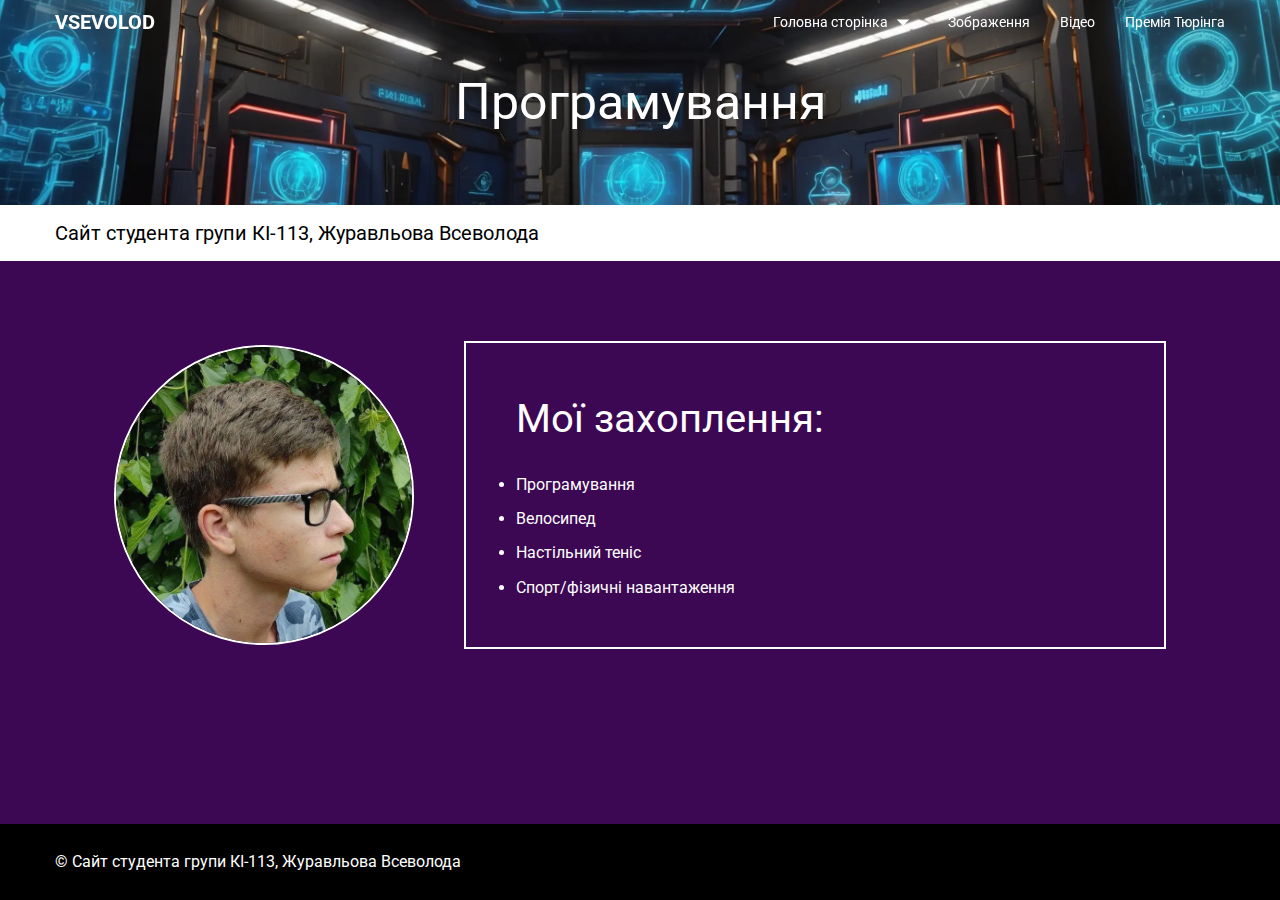
<file: index.html>
<!DOCTYPE html>
<html lang="en">

<head>
	<title>Сайт студента КІ-113, Журавльова Всеволода</title>
	<meta charset="UTF-8">
	<meta name="format-detection" content="telephone=no">
	<!-- <style>body{opacity: 0;}</style> -->
	<link rel="stylesheet" href="css/style.min.css?_v=20240503180921">
	<link rel="shortcut icon" href="favicon.ico">
	<meta name="robots" content="noindex, nofollow">
	<meta name="viewport" content="width=device-width, initial-scale=1.0">
	<meta property="og:title" content="Всеволод">
	<meta property="og:type" content="website">
	<meta property="og:description" content="Сайт студента КІ-113, Всеволода Журавльова">
	<meta itemprop="name" content="Всеволод">
	<meta itemprop="description" content="Сайт студента КІ-113, Всеволода Журавльова">
</head>

<body>
	<div class="wrapper">
		<header class="header">
			<div class="header__container">
				<a href="./index.html" class="header__logo">VSEVOLOD</a>
				<div class="header__menu menu">
					<button type="button" class="menu__icon icon-menu">
						<div class="icon-menu__open">
							<img src="img/icons/menu.svg" alt="Menu Icon">
						</div>
						<div class="icon-menu__close">
							<img src="img/icons/close.svg" alt="Close Icon">
						</div>
					</button>
					<nav class="menu__body">
						<ul class="menu__list">
							<li class="menu__item menu__item_menu">
								<div class="spoller">
									<a href="./index.html" class="menu__link">Головна сторінка</a>
									<div class="spoller__icon spoller-icon">
										<svg xmlns="http://www.w3.org/2000/svg" viewBox="0 -960 960 960">
											<path d="M480-360 280-560h400L480-360Z" />
										</svg>
									</div>
								</div>
								<ul class="menu__submenu submenu">
									<li class="submenu__item"><a href="./resources.html" class="submenu__link">Де вивчати?</a></li>
									<li class="submenu__item"><a href="./interesting.html" class="submenu__link">Цікаво знати</a></li>
								</ul>
							</li>
							<li class="menu__item"><a href="./gallery.html" class="menu__link">Зображення</a></li>
							<li class="menu__item"><a href="./video.html" class="menu__link">Відео</a></li>
							<li class="menu__item"><a href="./turing.html" class="menu__link">Премія Тюрінга</a></li>
						</ul>
					</nav>
				</div>
			</div>
		</header>
		<main class="page">
			<section class="page__hero hero">
				<div class="hero__header hero-header">
					<div class="hero-header__container">
						<h1 class="hero-header__title">Програмування</h1>
					</div>
				</div>
				<div class="hero__title hero-title">
					<div class="hero-title__container">
						<h2 class="hero-title__text">Сайт студента групи КІ-113, Журавльова Всеволода</h2>
					</div>
				</div>
				<div class="hero__content hero-content">
					<div class="hero-content__container">
						<div class="hero-content__photo">
							<img src="img/index/hero/image.webp" alt="Image">
						</div>
						<div class="hero-content__content">
							<h3 class="hero-content__title">Мої захоплення:</h3>
							<ul class="hero-content__list hobbies-list">
								<li class="hobbies-list__item">Програмування</li>
								<li class="hobbies-list__item">Велосипед</li>
								<li class="hobbies-list__item">Настільний теніс</li>
								<li class="hobbies-list__item">Спорт/фізичні навантаження</li>
							</ul>
						</div>
					</div>
				</div>
			</section>
		</main>
		<footer class="footer">
			<div class="footer__container">
				<div class="footer__copyright">© Сайт студента групи КІ-113, Журавльова Всеволода</div>
			</div>
		</footer>
	</div>
	<script src="js/app.min.js?_v=20240503180921"></script>
</body>

</html>
</file>
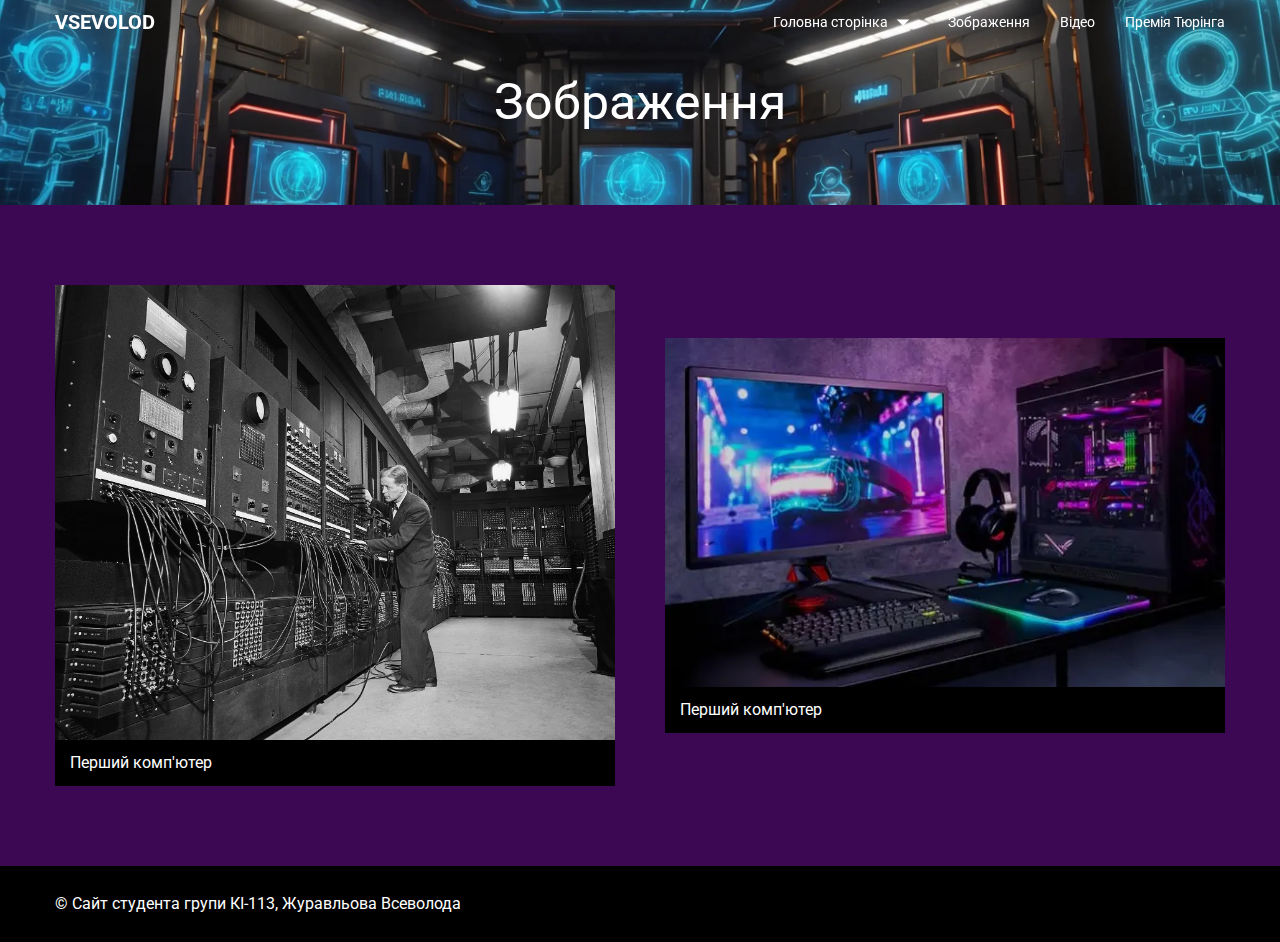
<file: gallery.html>
<!DOCTYPE html>
<html lang="en">

<head>
	<title>Зображення</title>
	<meta charset="UTF-8">
	<meta name="format-detection" content="telephone=no">
	<!-- <style>body{opacity: 0;}</style> -->
	<link rel="stylesheet" href="css/style.min.css?_v=20240503180921">
	<link rel="shortcut icon" href="favicon.ico">
	<meta name="robots" content="noindex, nofollow">
	<meta name="viewport" content="width=device-width, initial-scale=1.0">
	<meta property="og:title" content="Всеволод">
	<meta property="og:type" content="website">
	<meta property="og:description" content="Сайт студента КІ-113, Всеволода Журавльова">
	<meta itemprop="name" content="Всеволод">
	<meta itemprop="description" content="Сайт студента КІ-113, Всеволода Журавльова">
</head>

<body>
	<div class="wrapper">
		<header class="header">
			<div class="header__container">
				<a href="./index.html" class="header__logo">VSEVOLOD</a>
				<div class="header__menu menu">
					<button type="button" class="menu__icon icon-menu">
						<div class="icon-menu__open">
							<img src="img/icons/menu.svg" alt="Menu Icon">
						</div>
						<div class="icon-menu__close">
							<img src="img/icons/close.svg" alt="Close Icon">
						</div>
					</button>
					<nav class="menu__body">
						<ul class="menu__list">
							<li class="menu__item menu__item_menu">
								<div class="spoller">
									<a href="./index.html" class="menu__link">Головна сторінка</a>
									<div class="spoller__icon spoller-icon">
										<svg xmlns="http://www.w3.org/2000/svg" viewBox="0 -960 960 960">
											<path d="M480-360 280-560h400L480-360Z" />
										</svg>
									</div>
								</div>
								<ul class="menu__submenu submenu">
									<li class="submenu__item"><a href="./resources.html" class="submenu__link">Де вивчати?</a></li>
									<li class="submenu__item"><a href="./interesting.html" class="submenu__link">Цікаво знати</a></li>
								</ul>
							</li>
							<li class="menu__item"><a href="./gallery.html" class="menu__link">Зображення</a></li>
							<li class="menu__item"><a href="./video.html" class="menu__link">Відео</a></li>
							<li class="menu__item"><a href="./turing.html" class="menu__link">Премія Тюрінга</a></li>
						</ul>
					</nav>
				</div>
			</div>
		</header>
		<main class="page">
			<section class="page__hero hero">
				<div class="hero__header hero-header">
					<div class="hero-header__container">
						<h1 class="hero-header__title">Зображення</h1>
					</div>
				</div>
				<div class="hero__content hero-content">
					<div class="hero-content__container">
						<div class="hero-content__gallery gallery">
							<figure class="gallery__image">
								<img src="img/gallery/01.webp" alt="Перший комп'ютер" />
								<figcaption>Перший комп'ютер</figcaption>
							</figure>
							<figure class="gallery__image">
								<img src="img/gallery/02.webp" alt="Перший комп'ютер" />
								<figcaption>Перший комп'ютер</figcaption>
							</figure>
						</div>
					</div>
				</div>
			</section>
		</main>
		<footer class="footer">
			<div class="footer__container">
				<div class="footer__copyright">© Сайт студента групи КІ-113, Журавльова Всеволода</div>
			</div>
		</footer>
	</div>
	<script src="js/app.min.js?_v=20240503180921"></script>
</body>

</html>
</file>
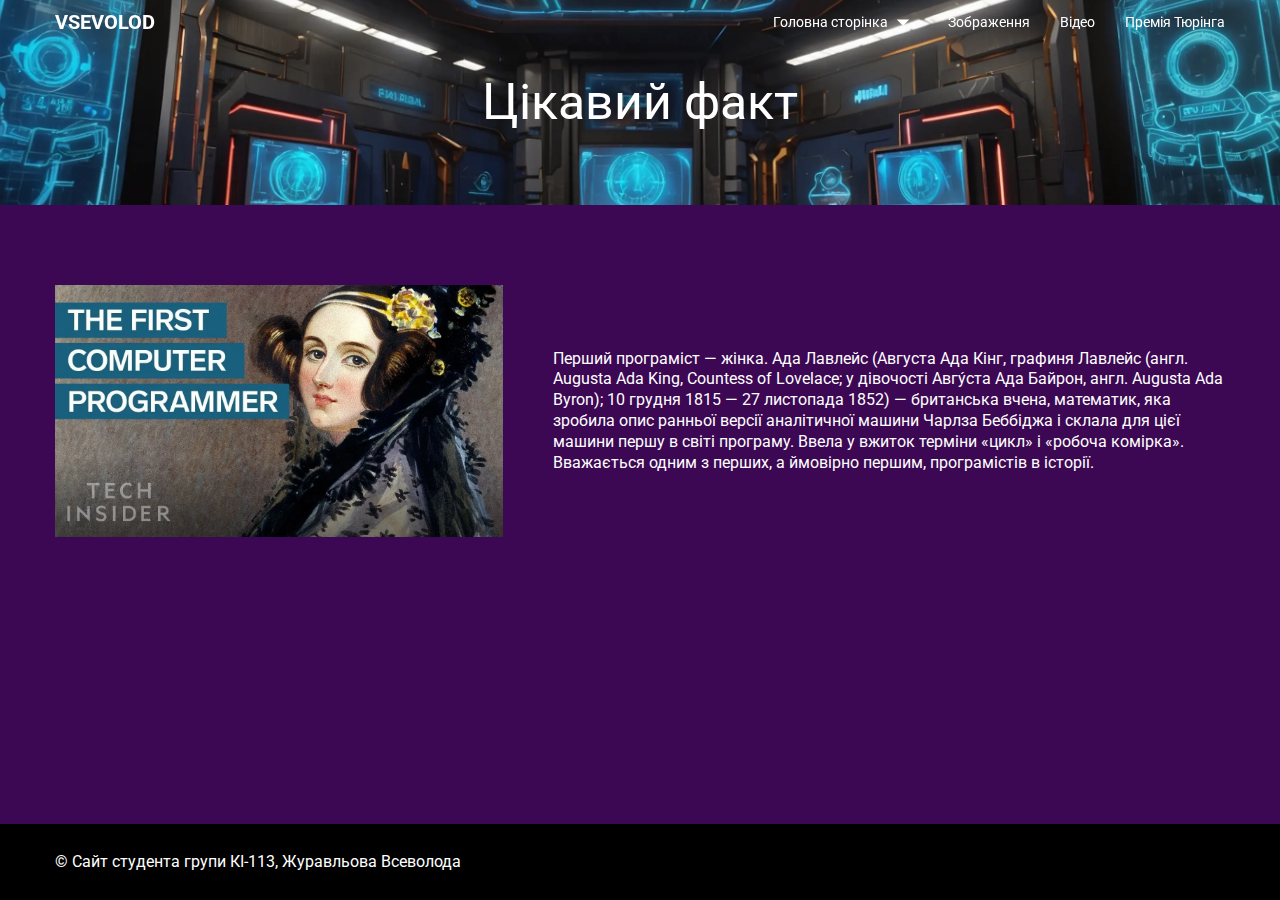
<file: interesting.html>
<!DOCTYPE html>
<html lang="en">

<head>
	<title>Цікавий факт про програмування</title>
	<meta charset="UTF-8">
	<meta name="format-detection" content="telephone=no">
	<!-- <style>body{opacity: 0;}</style> -->
	<link rel="stylesheet" href="css/style.min.css?_v=20240503180921">
	<link rel="shortcut icon" href="favicon.ico">
	<meta name="robots" content="noindex, nofollow">
	<meta name="viewport" content="width=device-width, initial-scale=1.0">
	<meta property="og:title" content="Всеволод">
	<meta property="og:type" content="website">
	<meta property="og:description" content="Сайт студента КІ-113, Всеволода Журавльова">
	<meta itemprop="name" content="Всеволод">
	<meta itemprop="description" content="Сайт студента КІ-113, Всеволода Журавльова">
</head>

<body>
	<div class="wrapper">
		<header class="header">
			<div class="header__container">
				<a href="./index.html" class="header__logo">VSEVOLOD</a>
				<div class="header__menu menu">
					<button type="button" class="menu__icon icon-menu">
						<div class="icon-menu__open">
							<img src="img/icons/menu.svg" alt="Menu Icon">
						</div>
						<div class="icon-menu__close">
							<img src="img/icons/close.svg" alt="Close Icon">
						</div>
					</button>
					<nav class="menu__body">
						<ul class="menu__list">
							<li class="menu__item menu__item_menu">
								<div class="spoller">
									<a href="./index.html" class="menu__link">Головна сторінка</a>
									<div class="spoller__icon spoller-icon">
										<svg xmlns="http://www.w3.org/2000/svg" viewBox="0 -960 960 960">
											<path d="M480-360 280-560h400L480-360Z" />
										</svg>
									</div>
								</div>
								<ul class="menu__submenu submenu">
									<li class="submenu__item"><a href="./resources.html" class="submenu__link">Де вивчати?</a></li>
									<li class="submenu__item"><a href="./interesting.html" class="submenu__link">Цікаво знати</a></li>
								</ul>
							</li>
							<li class="menu__item"><a href="./gallery.html" class="menu__link">Зображення</a></li>
							<li class="menu__item"><a href="./video.html" class="menu__link">Відео</a></li>
							<li class="menu__item"><a href="./turing.html" class="menu__link">Премія Тюрінга</a></li>
						</ul>
					</nav>
				</div>
			</div>
		</header>
		<main class="page">
			<section class="page__hero hero">
				<div class="hero__header hero-header">
					<div class="hero-header__container">
						<h1 class="hero-header__title">Цікавий факт</h1>
					</div>
				</div>
				<div class="hero__content hero-content">
					<div class="hero-content__container">
						<div class="hero-content__image">
							<img src="img/interesting/image.webp" alt="Image">
						</div>
						<div class="hero-content__text">
							<p>Перший програміст — жінка. Ада Лавлейс (Августа Ада Кінг, графиня Лавлейс (англ. Augusta Ada King, Countess of Lovelace; у дівочості Авгу́ста Ада Байрон, англ. Augusta Ada Byron); 10 грудня 1815 — 27 листопада 1852) — британська вчена, математик, яка зробила опис ранньої версії аналітичної машини Чарлза Беббіджа і склала для цієї машини першу в світі програму. Ввела у вжиток терміни «цикл» і «робоча комірка». Вважається одним з перших, а ймовірно першим, програмістів в історії.</p>
						</div>
					</div>
				</div>
			</section>
		</main>
		<footer class="footer">
			<div class="footer__container">
				<div class="footer__copyright">© Сайт студента групи КІ-113, Журавльова Всеволода</div>
			</div>
		</footer>
	</div>
	<script src="js/app.min.js?_v=20240503180921"></script>
</body>

</html>
</file>
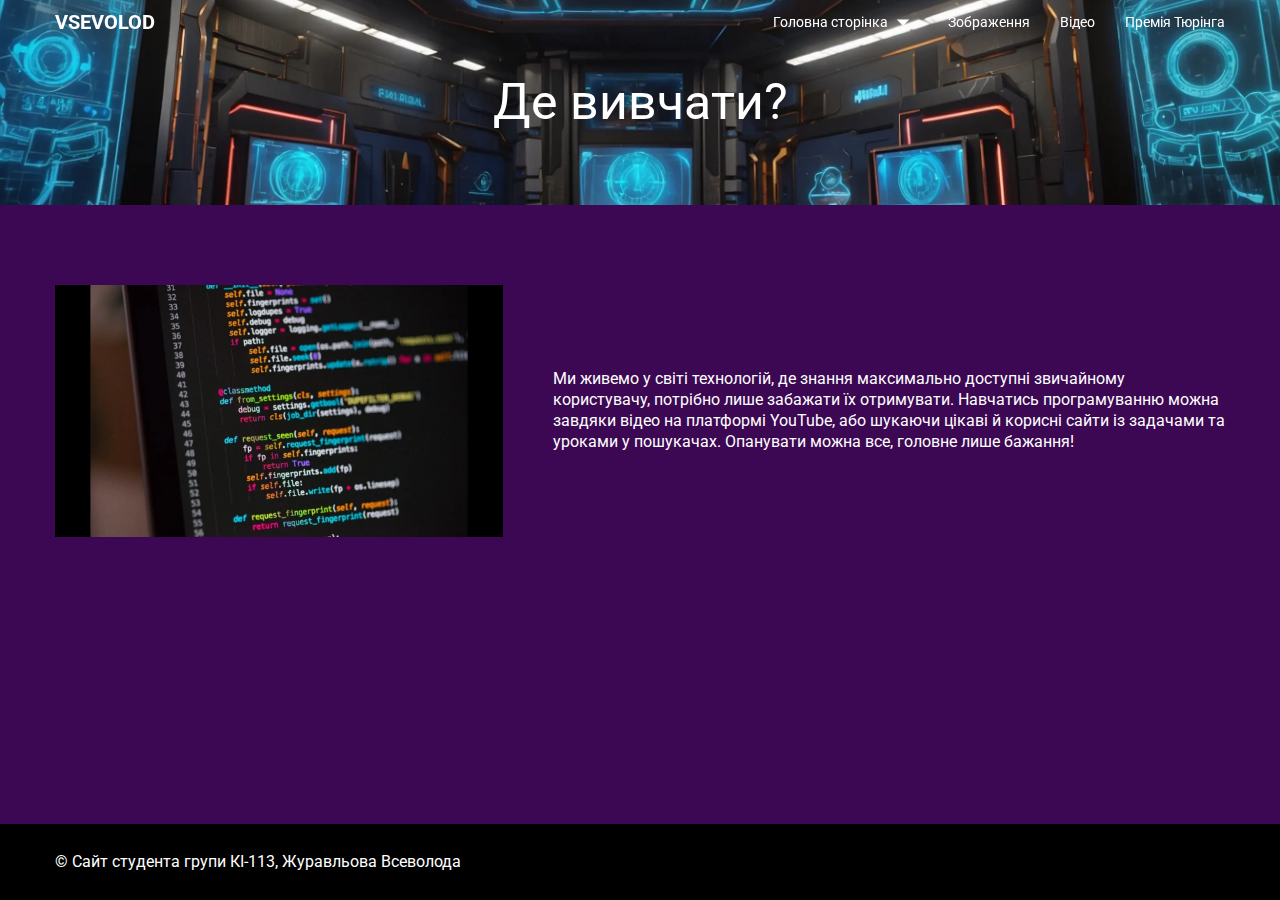
<file: resources.html>
<!DOCTYPE html>
<html lang="en">

<head>
	<title>Де вивчати програмування?</title>
	<meta charset="UTF-8">
	<meta name="format-detection" content="telephone=no">
	<!-- <style>body{opacity: 0;}</style> -->
	<link rel="stylesheet" href="css/style.min.css?_v=20240503180921">
	<link rel="shortcut icon" href="favicon.ico">
	<meta name="robots" content="noindex, nofollow">
	<meta name="viewport" content="width=device-width, initial-scale=1.0">
	<meta property="og:title" content="Всеволод">
	<meta property="og:type" content="website">
	<meta property="og:description" content="Сайт студента КІ-113, Всеволода Журавльова">
	<meta itemprop="name" content="Всеволод">
	<meta itemprop="description" content="Сайт студента КІ-113, Всеволода Журавльова">
</head>

<body>
	<div class="wrapper">
		<header class="header">
			<div class="header__container">
				<a href="./index.html" class="header__logo">VSEVOLOD</a>
				<div class="header__menu menu">
					<button type="button" class="menu__icon icon-menu">
						<div class="icon-menu__open">
							<img src="img/icons/menu.svg" alt="Menu Icon">
						</div>
						<div class="icon-menu__close">
							<img src="img/icons/close.svg" alt="Close Icon">
						</div>
					</button>
					<nav class="menu__body">
						<ul class="menu__list">
							<li class="menu__item menu__item_menu">
								<div class="spoller">
									<a href="./index.html" class="menu__link">Головна сторінка</a>
									<div class="spoller__icon spoller-icon">
										<svg xmlns="http://www.w3.org/2000/svg" viewBox="0 -960 960 960">
											<path d="M480-360 280-560h400L480-360Z" />
										</svg>
									</div>
								</div>
								<ul class="menu__submenu submenu">
									<li class="submenu__item"><a href="./resources.html" class="submenu__link">Де вивчати?</a></li>
									<li class="submenu__item"><a href="./interesting.html" class="submenu__link">Цікаво знати</a></li>
								</ul>
							</li>
							<li class="menu__item"><a href="./gallery.html" class="menu__link">Зображення</a></li>
							<li class="menu__item"><a href="./video.html" class="menu__link">Відео</a></li>
							<li class="menu__item"><a href="./turing.html" class="menu__link">Премія Тюрінга</a></li>
						</ul>
					</nav>
				</div>
			</div>
		</header>
		<main class="page">
			<section class="page__hero hero">
				<div class="hero__header hero-header">
					<div class="hero-header__container">
						<h1 class="hero-header__title">Де вивчати?</h1>
					</div>
				</div>
				<div class="hero__content hero-content">
					<div class="hero-content__container">
						<div class="hero-content__image">
							<img src="img/resources/image.webp" alt="Image">
						</div>
						<div class="hero-content__text">
							<p>Ми живемо у світі технологій, де знання максимально доступні звичайному користувачу, потрібно лише забажати їх отримувати. Навчатись програмуванню можна завдяки відео на платформі YouTube, або шукаючи цікаві й корисні сайти із задачами та уроками у пошукачах. Опанувати можна все, головне лише бажання!</p>
						</div>
					</div>
				</div>
			</section>
		</main>
		<footer class="footer">
			<div class="footer__container">
				<div class="footer__copyright">© Сайт студента групи КІ-113, Журавльова Всеволода</div>
			</div>
		</footer>
	</div>
	<script src="js/app.min.js?_v=20240503180921"></script>
</body>

</html>
</file>
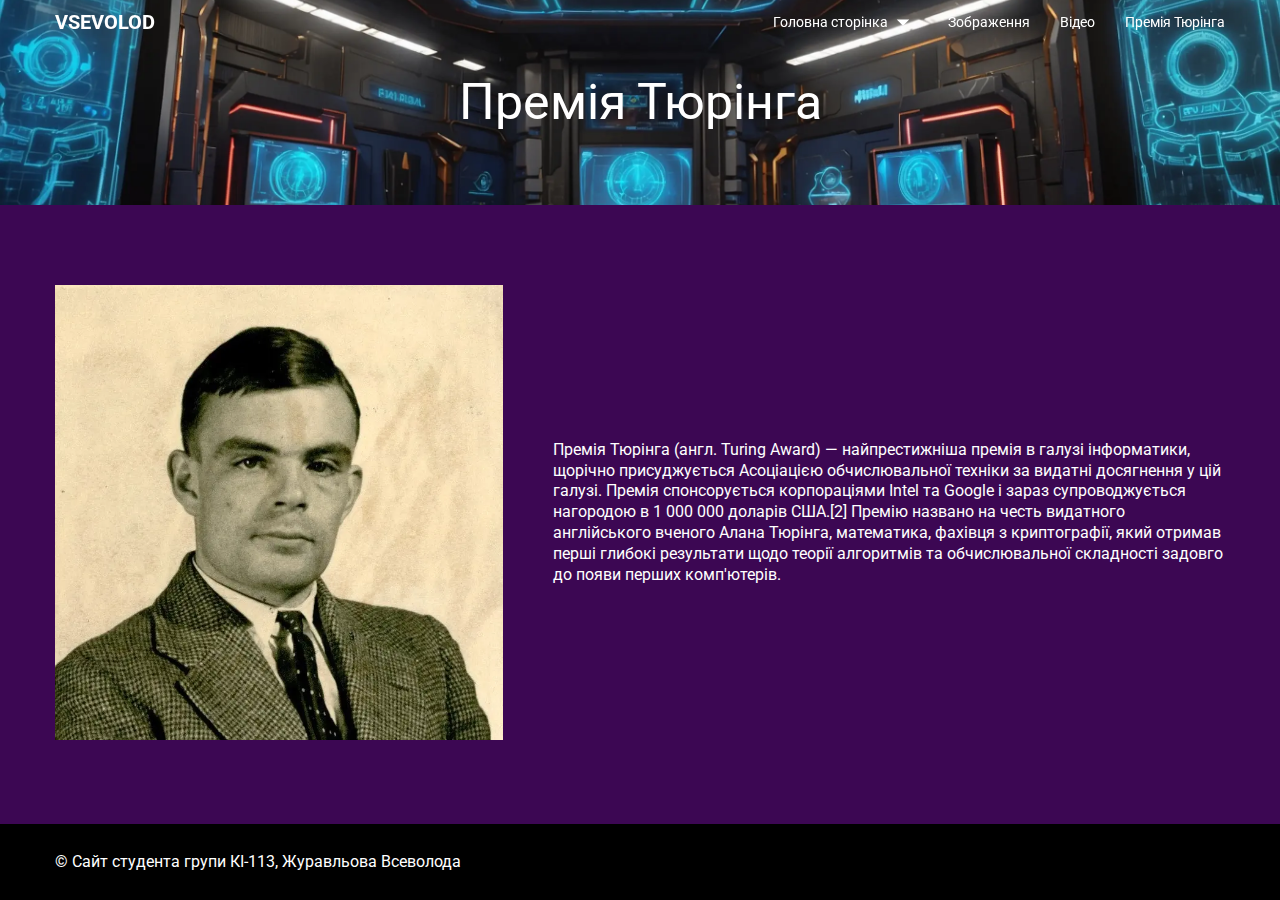
<file: turing.html>
<!DOCTYPE html>
<html lang="en">

<head>
	<title>Премія Тюрінга</title>
	<meta charset="UTF-8">
	<meta name="format-detection" content="telephone=no">
	<!-- <style>body{opacity: 0;}</style> -->
	<link rel="stylesheet" href="css/style.min.css?_v=20240503180921">
	<link rel="shortcut icon" href="favicon.ico">
	<meta name="robots" content="noindex, nofollow">
	<meta name="viewport" content="width=device-width, initial-scale=1.0">
	<meta property="og:title" content="Всеволод">
	<meta property="og:type" content="website">
	<meta property="og:description" content="Сайт студента КІ-113, Всеволода Журавльова">
	<meta itemprop="name" content="Всеволод">
	<meta itemprop="description" content="Сайт студента КІ-113, Всеволода Журавльова">
</head>

<body>
	<div class="wrapper">
		<header class="header">
			<div class="header__container">
				<a href="./index.html" class="header__logo">VSEVOLOD</a>
				<div class="header__menu menu">
					<button type="button" class="menu__icon icon-menu">
						<div class="icon-menu__open">
							<img src="img/icons/menu.svg" alt="Menu Icon">
						</div>
						<div class="icon-menu__close">
							<img src="img/icons/close.svg" alt="Close Icon">
						</div>
					</button>
					<nav class="menu__body">
						<ul class="menu__list">
							<li class="menu__item menu__item_menu">
								<div class="spoller">
									<a href="./index.html" class="menu__link">Головна сторінка</a>
									<div class="spoller__icon spoller-icon">
										<svg xmlns="http://www.w3.org/2000/svg" viewBox="0 -960 960 960">
											<path d="M480-360 280-560h400L480-360Z" />
										</svg>
									</div>
								</div>
								<ul class="menu__submenu submenu">
									<li class="submenu__item"><a href="./resources.html" class="submenu__link">Де вивчати?</a></li>
									<li class="submenu__item"><a href="./interesting.html" class="submenu__link">Цікаво знати</a></li>
								</ul>
							</li>
							<li class="menu__item"><a href="./gallery.html" class="menu__link">Зображення</a></li>
							<li class="menu__item"><a href="./video.html" class="menu__link">Відео</a></li>
							<li class="menu__item"><a href="./turing.html" class="menu__link">Премія Тюрінга</a></li>
						</ul>
					</nav>
				</div>
			</div>
		</header>
		<main class="page">
			<section class="page__hero hero">
				<div class="hero__header hero-header">
					<div class="hero-header__container">
						<h1 class="hero-header__title">Премія Тюрінга</h1>
					</div>
				</div>
				<div class="hero__content hero-content">
					<div class="hero-content__container">
						<div class="hero-content__image">
							<img src="img/turing/image.webp" alt="Image">
						</div>
						<div class="hero-content__text">
							<p>Премія Тюрінга (англ. Turing Award) — найпрестижніша премія в галузі інформатики, щорічно присуджується Асоціацією обчислювальної техніки за видатні досягнення у цій галузі. Премія спонсорується корпораціями Intel та Google і зараз супроводжується нагородою в 1 000 000 доларів США.[2] Премію названо на честь видатного англійського вченого Алана Тюрінга, математика, фахівця з криптографії, який отримав перші глибокі результати щодо теорії алгоритмів та обчислювальної складності задовго до появи перших комп'ютерів.</p>
						</div>
					</div>
				</div>
			</section>
		</main>
		<footer class="footer">
			<div class="footer__container">
				<div class="footer__copyright">© Сайт студента групи КІ-113, Журавльова Всеволода</div>
			</div>
		</footer>
	</div>
	<script src="js/app.min.js?_v=20240503180921"></script>
</body>

</html>
</file>
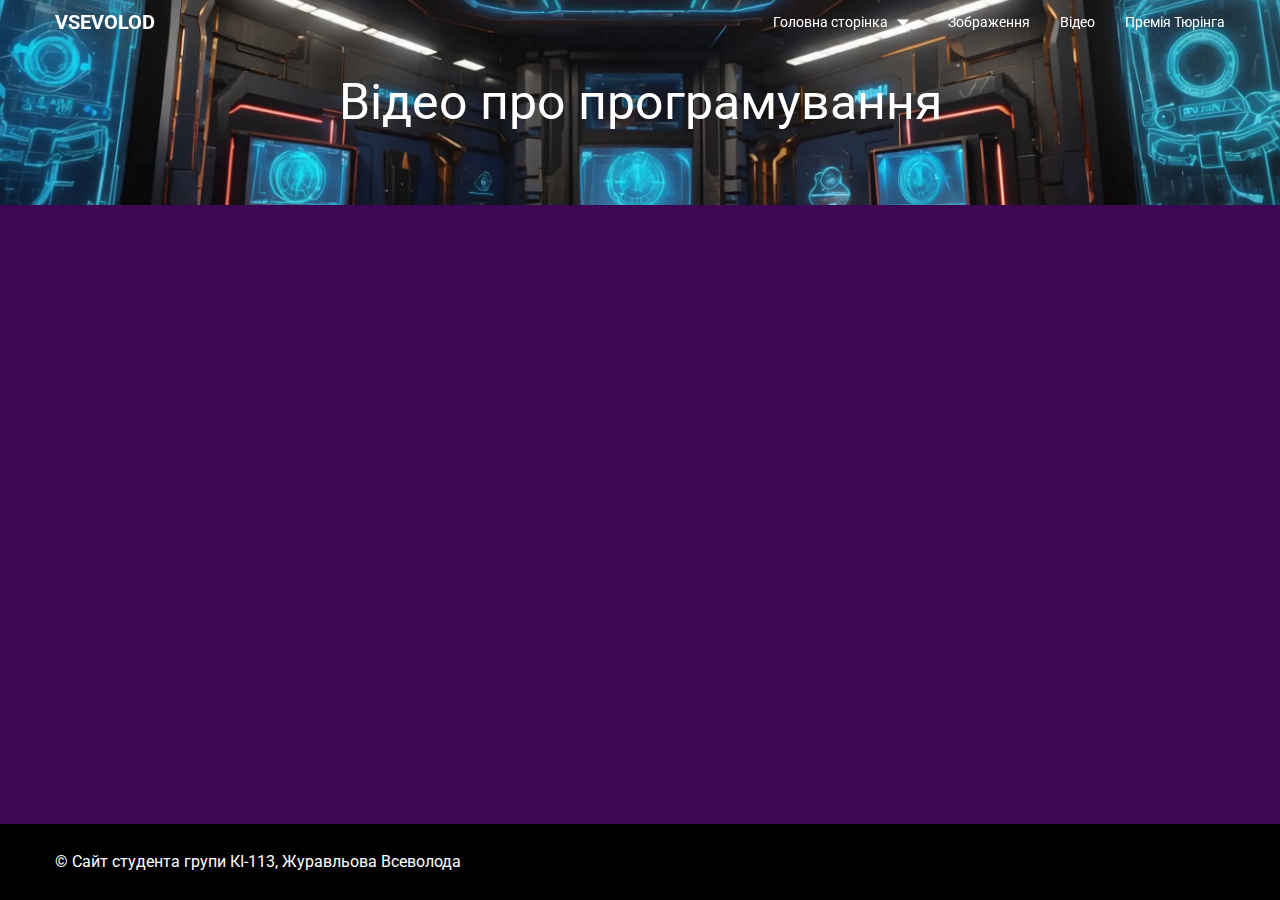
<file: video.html>
<!DOCTYPE html>
<html lang="en">

<head>
	<title>Відео про програмування</title>
	<meta charset="UTF-8">
	<meta name="format-detection" content="telephone=no">
	<!-- <style>body{opacity: 0;}</style> -->
	<link rel="stylesheet" href="css/style.min.css?_v=20240503180921">
	<link rel="shortcut icon" href="favicon.ico">
	<meta name="robots" content="noindex, nofollow">
	<meta name="viewport" content="width=device-width, initial-scale=1.0">
	<meta property="og:title" content="Всеволод">
	<meta property="og:type" content="website">
	<meta property="og:description" content="Сайт студента КІ-113, Всеволода Журавльова">
	<meta itemprop="name" content="Всеволод">
	<meta itemprop="description" content="Сайт студента КІ-113, Всеволода Журавльова">
</head>

<body>
	<div class="wrapper">
		<header class="header">
			<div class="header__container">
				<a href="./index.html" class="header__logo">VSEVOLOD</a>
				<div class="header__menu menu">
					<button type="button" class="menu__icon icon-menu">
						<div class="icon-menu__open">
							<img src="img/icons/menu.svg" alt="Menu Icon">
						</div>
						<div class="icon-menu__close">
							<img src="img/icons/close.svg" alt="Close Icon">
						</div>
					</button>
					<nav class="menu__body">
						<ul class="menu__list">
							<li class="menu__item menu__item_menu">
								<div class="spoller">
									<a href="./index.html" class="menu__link">Головна сторінка</a>
									<div class="spoller__icon spoller-icon">
										<svg xmlns="http://www.w3.org/2000/svg" viewBox="0 -960 960 960">
											<path d="M480-360 280-560h400L480-360Z" />
										</svg>
									</div>
								</div>
								<ul class="menu__submenu submenu">
									<li class="submenu__item"><a href="./resources.html" class="submenu__link">Де вивчати?</a></li>
									<li class="submenu__item"><a href="./interesting.html" class="submenu__link">Цікаво знати</a></li>
								</ul>
							</li>
							<li class="menu__item"><a href="./gallery.html" class="menu__link">Зображення</a></li>
							<li class="menu__item"><a href="./video.html" class="menu__link">Відео</a></li>
							<li class="menu__item"><a href="./turing.html" class="menu__link">Премія Тюрінга</a></li>
						</ul>
					</nav>
				</div>
			</div>
		</header>
		<main class="page">
			<section class="page__hero hero">
				<div class="hero__header hero-header">
					<div class="hero-header__container">
						<h1 class="hero-header__title">Відео про програмування</h1>
					</div>
				</div>
				<div class="hero__content hero-content">
					<div class="hero-content__container">
						<div class="hero-content__videos">
							<div class="hero-content__video">
								<iframe width="560" height="315" src="https://www.youtube.com/embed/f5I98w4x2_0?si=nA_q_Mw7CE-XyzKX&amp;controls=0" title="YouTube video player" frameborder="0" allow="accelerometer; autoplay; clipboard-write; encrypted-media; gyroscope; picture-in-picture; web-share" referrerpolicy="strict-origin-when-cross-origin" allowfullscreen></iframe>
							</div>
							<div class="hero-content__video">
								<iframe width="560" height="315" src="https://www.youtube.com/embed/tMUi0wdoVgk?si=_3Jrjs8y78PepkOc&amp;controls=0" title="YouTube video player" frameborder="0" allow="accelerometer; autoplay; clipboard-write; encrypted-media; gyroscope; picture-in-picture; web-share" referrerpolicy="strict-origin-when-cross-origin" allowfullscreen></iframe>
							</div>
						</div>
					</div>
				</div>
			</section>
		</main>
		<footer class="footer">
			<div class="footer__container">
				<div class="footer__copyright">© Сайт студента групи КІ-113, Журавльова Всеволода</div>
			</div>
		</footer>
	</div>
	<script src="js/app.min.js?_v=20240503180921"></script>
</body>

</html>
</file>
<file: css/style.min.css>
@import url(https://fonts.googleapis.com/css2?family=Roboto&display=swap);*{padding:0;margin:0;border:0}*,*::after,*::before{box-sizing:border-box}*::after,*::before{display:inline-block}body,html{height:100%;min-width:320px}body{color:#000;line-height:1;font-family:Roboto;font-size:1rem;-ms-text-size-adjust:100%;-moz-text-size-adjust:100%;-webkit-text-size-adjust:100%;-webkit-font-smoothing:antialiased;-moz-osx-font-smoothing:grayscale}button,input,textarea{font-family:Roboto;font-size:inherit;line-height:inherit;color:inherit;background-color:transparent}input,textarea{width:100%}button,option,select{cursor:pointer}a{display:inline-block;color:inherit;text-decoration:none}ul li{list-style:none}img{vertical-align:top}h1,h2,h3,h4,h5,h6{font-weight:inherit;font-size:inherit}.lock body{overflow:hidden;touch-action:none;-ms-scroll-chaining:none;overscroll-behavior:none}.wrapper{min-height:100%;display:flex;flex-direction:column;overflow:hidden}@supports (overflow:clip){.wrapper{overflow:clip}}.wrapper > main{flex:1 1 auto}.wrapper > *{min-width:0}[class*=__container]{max-width:75rem;margin:0 auto;padding:0 .9375rem}.ibg{width:100%;height:100%;-o-object-fit:cover;object-fit:cover}.ibg--top{-o-object-position:top;object-position:top}.ibg--bottom{-o-object-position:bottom;object-position:bottom}.ibg--left{-o-object-position:left;object-position:left}.ibg--right{-o-object-position:right;object-position:right}.ibg--contain{-o-object-fit:contain;object-fit:contain}.header{position:fixed;z-index:10;top:0;left:0;width:100%;color:#fff;transition:.3s}.header *::selection{background-color:#fff;color:#000}.header__container{display:flex;justify-content:space-between;align-items:center}.header__logo{position:relative;z-index:10;font-size:20px;font-weight:700}.header.scroll{color:#000;background-color:#fff;border-bottom:2px solid #000}.header.scroll *::selection{background-color:#000;color:#fff}.header.scroll .spoller__icon svg{fill:#000}.menu__icon{position:relative;z-index:10}.menu__list{display:flex}.menu__item:not(:last-child){margin-right:30px}.menu__item_menu{position:relative}.menu__item_menu .spoller{width:100%;display:flex;align-items:center}.menu__item_menu:hover .submenu{visibility:visible;opacity:1;pointer-events:all;left:50%}.menu__item_menu .spoller__icon{width:30px;height:30px;transition:-webkit-transform .3s;transition:transform .3s;transition:transform .3s,-webkit-transform .3s}.menu__item_menu .spoller__icon svg{fill:#fff;width:100%;height:100%}.menu__item_menu .spoller__icon.active{-webkit-transform:scale(-1,-1);transform:scale(-1,-1)}.menu__link{font-size:14px;padding:15px 0}.menu__link:hover{text-decoration:underline}.submenu{position:absolute;visibility:hidden;opacity:0;pointer-events:none;top:100%;left:40%;-webkit-transform:translate(-50%,0);transform:translate(-50%,0);background-color:#fff;min-width:150px;border:2px solid #000;transition:.3s}.submenu__item:not(:last-child){border-bottom:2px solid #000}.submenu__link{color:#000;font-size:14px;padding:10px}.submenu__link:hover{text-decoration:underline}.icon-menu{display:none;width:30px;height:30px}.icon-menu__close,.icon-menu__open{position:absolute;top:0;left:0;width:100%;height:100%;transition:.3s}.icon-menu__open{visibility:visible;opacity:1;pointer-events:all}.icon-menu__close{visibility:hidden;opacity:0;pointer-events:none}.icon-menu.active .icon-menu__close{visibility:visible;opacity:1;pointer-events:all}.icon-menu.active .icon-menu__open{visibility:hidden;opacity:0;pointer-events:none}.footer{color:#fff;background-color:#000;padding:30px 0}.footer *::selection{background-color:#000;color:#fff}.hero-content__videos{display:flex;width:100%}.hero-content__video{flex:1 1 50%}.hero-content__video iframe{width:100%}.page{background-color:#3c0753}.hero__title{background-color:#fff}.hero-header{background-image:url(../img/index/hero/bg.webp);background-repeat:no-repeat;background-size:cover;background-position:center;padding:60px 0 60px 0}.hero-header *::selection{background-color:#fff;color:#000}.hero-header__title{color:#fff;text-align:center;font-size:70px;line-height:130%}.hero-title{padding:30px 0}.hero-title *::selection{background-color:#000;color:#fff}.hero-title__text{color:#000;font-size:30px;line-height:130%}.hero-content{color:#fff;background-color:#3c0753}.hero-content *::selection{background-color:#fff;color:#000}.hero-content__container{display:flex;justify-content:center}.hero-content__photo{flex:1 1 40%;max-width:300px;border-radius:50%;border:2px solid #fff;overflow:hidden;-o-object-fit:cover;object-fit:cover;-o-object-position:center;object-position:center;height:-webkit-fit-content;height:-moz-fit-content;height:fit-content}.hero-content__photo img{max-width:100%}.hero-content__content{flex:0 1 60%;border:2px solid #fff}.hero-content__title{font-size:40px;line-height:130%}.hero-content__title:not(:last-child){margin-bottom:30px}.hobbies-list__item{list-style:disc;line-height:120%}.hobbies-list__item:not(:last-child){margin-bottom:15px}.hero-content__container{align-items:center}.hero-content__image{flex:1 1 40%}.hero-content__image img{max-width:100%}.hero-content__text{flex:1 1 60%;line-height:130%}.hero-content__gallery{display:flex;align-items:center;width:100%}.gallery__image{flex:1 1 50%}.gallery__image img{max-width:100%}.gallery__image figcaption{padding:15px;background-color:#000}@media (min-width:75em){.hero-content__videos{gap:3.125rem}.hero-header{padding-top:4.375rem}.hero-header{padding-bottom:4.375rem}.hero-header__title{font-size:3.125rem}.hero-title{padding-top:.9375rem}.hero-title{padding-bottom:.9375rem}.hero-title__text{font-size:1.25rem}.hero-content{padding-top:5rem}.hero-content{padding-bottom:5rem}.hero-content__container{gap:3.125rem}.hero-content__content{padding-top:3.125rem}.hero-content__content{padding-right:3.125rem}.hero-content__content{padding-bottom:3.125rem}.hero-content__content{padding-left:3.125rem}.hero-content__title{font-size:2.5rem}.hero-content__gallery{gap:3.125rem}}@media screen and (max-width:745px){.page{padding-top:54px}.header{background-color:#fff;padding:12px 0;border-bottom:2px solid #000}.header__logo{color:#000}.icon-menu{display:block}.menu__body{position:relative;padding-top:54px;position:fixed;top:0;left:-100%;width:100%;height:100%;background-color:#fff;overflow:auto;transition:.3s}.menu__body::before{content:"";position:absolute;top:0;left:0;width:100%;height:54px;border-bottom:2px solid #000}.menu__item:not(:last-child){margin:0 0 15px 0}.menu__item_menu .spoller{width:100%;display:flex;align-items:center}.menu__item_menu .submenu{visibility:visible;opacity:1;pointer-events:all;position:static;-webkit-transform:translate(0,0);transform:translate(0,0);border:0}.menu__item_menu .submenu__item:not(:last-child){border-bottom:0}.menu__item_menu .submenu__link{font-size:20px}.menu__item_menu .spoller__icon svg{fill:#000}.menu__list{display:block;padding:30px 15px}.menu__link{padding:0;font-size:25px;color:#000}.menu.active .menu__body{left:0}}@media screen and (max-width:654px){.hero-content__videos{display:block}.hero-content__video{width:100%}.hero-content__video:not(:last-child){margin-bottom:30px}}@media screen and (max-width:575px){.gallery{flex-direction:column}}@media screen and (max-width:565px){.hero-content__photo{max-width:200px}.hero-content__container{flex-direction:column;align-items:center;gap:30px}}@media (max-width:20em){.hero-content__videos{gap:1.875rem}.hero-header{padding-top:1.875rem}.hero-header{padding-bottom:1.875rem}.hero-header__title{font-size:1.875rem}.hero-title{padding-top:.625rem}.hero-title{padding-bottom:.625rem}.hero-title__text{font-size:1rem}.hero-content{padding-top:2.5rem}.hero-content{padding-bottom:2.5rem}.hero-content__container{gap:.625rem}.hero-content__content{padding-top:1.875rem}.hero-content__content{padding-right:1.875rem}.hero-content__content{padding-bottom:1.875rem}.hero-content__content{padding-left:1.875rem}.hero-content__title{font-size:1.25rem}.hero-content__gallery{gap:.625rem}}@media (min-width:20em) and (max-width:75em){@supports (gap:clamp(1.875rem ,1.4204545455rem + 2.2727272727vw ,3.125rem)){.hero-content__videos{gap:clamp(1.875rem ,1.4204545455rem + 2.2727272727vw ,3.125rem)}}@supports not (gap:clamp(1.875rem ,1.4204545455rem + 2.2727272727vw ,3.125rem)){.hero-content__videos{gap:calc(1.875rem + 1.25 * (100vw - 20rem)/ 55)}}@supports (padding-top:clamp(1.875rem ,0.9659090909rem + 4.5454545455vw ,4.375rem)){.hero-header{padding-top:clamp(1.875rem ,.9659090909rem + 4.5454545455vw ,4.375rem)}}@supports not (padding-top:clamp(1.875rem ,0.9659090909rem + 4.5454545455vw ,4.375rem)){.hero-header{padding-top:calc(1.875rem + 2.5 * (100vw - 20rem)/ 55)}}@supports (padding-bottom:clamp(1.875rem ,0.9659090909rem + 4.5454545455vw ,4.375rem)){.hero-header{padding-bottom:clamp(1.875rem ,.9659090909rem + 4.5454545455vw ,4.375rem)}}@supports not (padding-bottom:clamp(1.875rem ,0.9659090909rem + 4.5454545455vw ,4.375rem)){.hero-header{padding-bottom:calc(1.875rem + 2.5 * (100vw - 20rem)/ 55)}}@supports (font-size:clamp(1.875rem ,1.4204545455rem + 2.2727272727vw ,3.125rem)){.hero-header__title{font-size:clamp(1.875rem ,1.4204545455rem + 2.2727272727vw ,3.125rem)}}@supports not (font-size:clamp(1.875rem ,1.4204545455rem + 2.2727272727vw ,3.125rem)){.hero-header__title{font-size:calc(1.875rem + 1.25 * (100vw - 20rem)/ 55)}}@supports (padding-top:clamp(0.625rem ,0.5113636364rem + 0.5681818182vw ,0.9375rem)){.hero-title{padding-top:clamp(.625rem ,.5113636364rem + .5681818182vw ,.9375rem)}}@supports not (padding-top:clamp(0.625rem ,0.5113636364rem + 0.5681818182vw ,0.9375rem)){.hero-title{padding-top:calc(.625rem + .3125 * (100vw - 20rem)/ 55)}}@supports (padding-bottom:clamp(0.625rem ,0.5113636364rem + 0.5681818182vw ,0.9375rem)){.hero-title{padding-bottom:clamp(.625rem ,.5113636364rem + .5681818182vw ,.9375rem)}}@supports not (padding-bottom:clamp(0.625rem ,0.5113636364rem + 0.5681818182vw ,0.9375rem)){.hero-title{padding-bottom:calc(.625rem + .3125 * (100vw - 20rem)/ 55)}}@supports (font-size:clamp(1rem ,0.9090909091rem + 0.4545454545vw ,1.25rem)){.hero-title__text{font-size:clamp(1rem ,.9090909091rem + .4545454545vw ,1.25rem)}}@supports not (font-size:clamp(1rem ,0.9090909091rem + 0.4545454545vw ,1.25rem)){.hero-title__text{font-size:calc(1rem + .25 * (100vw - 20rem)/ 55)}}@supports (padding-top:clamp(2.5rem ,1.5909090909rem + 4.5454545455vw ,5rem)){.hero-content{padding-top:clamp(2.5rem ,1.5909090909rem + 4.5454545455vw ,5rem)}}@supports not (padding-top:clamp(2.5rem ,1.5909090909rem + 4.5454545455vw ,5rem)){.hero-content{padding-top:calc(2.5rem + 2.5 * (100vw - 20rem)/ 55)}}@supports (padding-bottom:clamp(2.5rem ,1.5909090909rem + 4.5454545455vw ,5rem)){.hero-content{padding-bottom:clamp(2.5rem ,1.5909090909rem + 4.5454545455vw ,5rem)}}@supports not (padding-bottom:clamp(2.5rem ,1.5909090909rem + 4.5454545455vw ,5rem)){.hero-content{padding-bottom:calc(2.5rem + 2.5 * (100vw - 20rem)/ 55)}}@supports (gap:clamp(0.625rem ,-0.2840909091rem + 4.5454545455vw ,3.125rem)){.hero-content__container{gap:clamp(.625rem ,-.2840909091rem + 4.5454545455vw ,3.125rem)}}@supports not (gap:clamp(0.625rem ,-0.2840909091rem + 4.5454545455vw ,3.125rem)){.hero-content__container{gap:calc(.625rem + 2.5 * (100vw - 20rem)/ 55)}}@supports (padding-top:clamp(1.875rem ,1.4204545455rem + 2.2727272727vw ,3.125rem)){.hero-content__content{padding-top:clamp(1.875rem ,1.4204545455rem + 2.2727272727vw ,3.125rem)}}@supports not (padding-top:clamp(1.875rem ,1.4204545455rem + 2.2727272727vw ,3.125rem)){.hero-content__content{padding-top:calc(1.875rem + 1.25 * (100vw - 20rem)/ 55)}}@supports (padding-right:clamp(1.875rem ,1.4204545455rem + 2.2727272727vw ,3.125rem)){.hero-content__content{padding-right:clamp(1.875rem ,1.4204545455rem + 2.2727272727vw ,3.125rem)}}@supports not (padding-right:clamp(1.875rem ,1.4204545455rem + 2.2727272727vw ,3.125rem)){.hero-content__content{padding-right:calc(1.875rem + 1.25 * (100vw - 20rem)/ 55)}}@supports (padding-bottom:clamp(1.875rem ,1.4204545455rem + 2.2727272727vw ,3.125rem)){.hero-content__content{padding-bottom:clamp(1.875rem ,1.4204545455rem + 2.2727272727vw ,3.125rem)}}@supports not (padding-bottom:clamp(1.875rem ,1.4204545455rem + 2.2727272727vw ,3.125rem)){.hero-content__content{padding-bottom:calc(1.875rem + 1.25 * (100vw - 20rem)/ 55)}}@supports (padding-left:clamp(1.875rem ,1.4204545455rem + 2.2727272727vw ,3.125rem)){.hero-content__content{padding-left:clamp(1.875rem ,1.4204545455rem + 2.2727272727vw ,3.125rem)}}@supports not (padding-left:clamp(1.875rem ,1.4204545455rem + 2.2727272727vw ,3.125rem)){.hero-content__content{padding-left:calc(1.875rem + 1.25 * (100vw - 20rem)/ 55)}}@supports (font-size:clamp(1.25rem ,0.7954545455rem + 2.2727272727vw ,2.5rem)){.hero-content__title{font-size:clamp(1.25rem ,.7954545455rem + 2.2727272727vw ,2.5rem)}}@supports not (font-size:clamp(1.25rem ,0.7954545455rem + 2.2727272727vw ,2.5rem)){.hero-content__title{font-size:calc(1.25rem + 1.25 * (100vw - 20rem)/ 55)}}@supports (gap:clamp(0.625rem ,-0.2840909091rem + 4.5454545455vw ,3.125rem)){.hero-content__gallery{gap:clamp(.625rem ,-.2840909091rem + 4.5454545455vw ,3.125rem)}}@supports not (gap:clamp(0.625rem ,-0.2840909091rem + 4.5454545455vw ,3.125rem)){.hero-content__gallery{gap:calc(.625rem + 2.5 * (100vw - 20rem)/ 55)}}}
</file>
